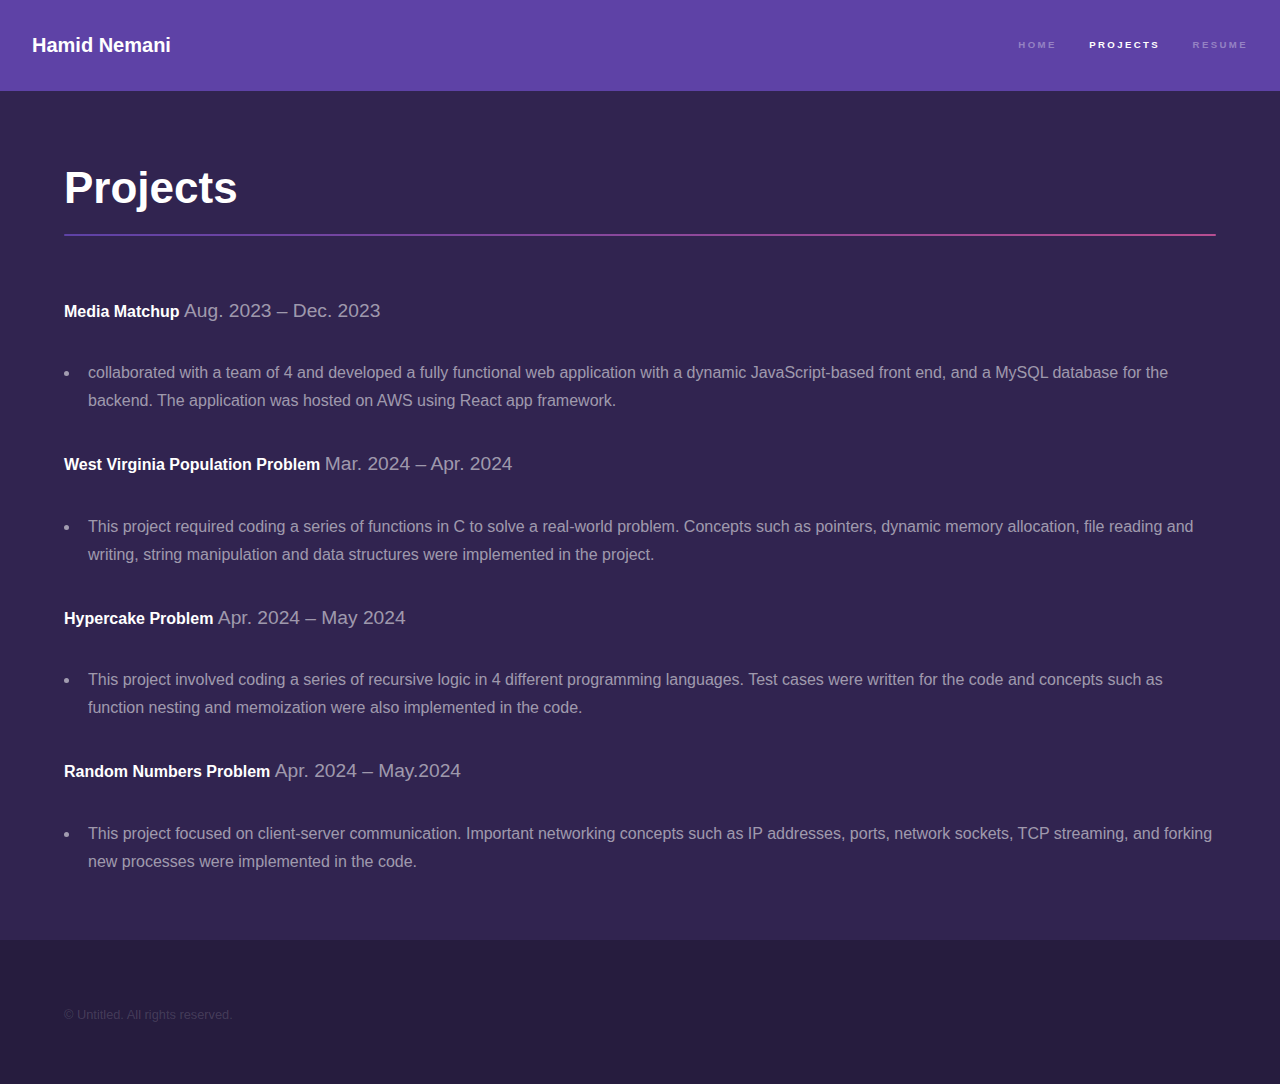
<file: projects.html>
<!DOCTYPE HTML>
<!--
	Hyperspace by HTML5 UP
	html5up.net | @ajlkn
	Free for personal and commercial use under the CCA 3.0 license (html5up.net/license)
-->
<html>
	<head>
		<title>Projects</title>
		<meta charset="utf-8" />
		<meta name="viewport" content="width=device-width, initial-scale=1, user-scalable=no" />
		<link rel="stylesheet" href="assets/css/main.css" />
		<noscript><link rel="stylesheet" href="assets/css/noscript.css" /></noscript>
		<style>
			span{
				text-align: right;
				font-size: larger;
			}
		</style>
	</head>
	<body class="is-preload">

		<!-- Header -->
			<header id="header">
				<a href="index.html" class="title">Hamid Nemani</a>
				<nav>
					<ul>
						<li><a href="index.html">Home</a></li>
						<li><a href="projects.html" class="active">Projects</a></li>
						<li><a href="resume.html">Resume</a></li>
					</ul>
				</nav>
			</header>

		<!-- Wrapper -->
			<div id="wrapper">

				<!-- Main -->
					<section id="main" class="wrapper">
						<div class="inner">
							<h1 class="major">Projects</h1>
							<p> <strong> Media Matchup </strong>  
								<span> Aug. 2023 – Dec. 2023</span>
								<ul>
									<li> collaborated with a team of 4 and developed a fully functional web application with a dynamic JavaScript-based front end, and a MySQL database for the backend. The application was hosted on AWS using React app framework.</li>
								</ul>
							</p>
							<p> <strong> West Virginia Population Problem </strong>  
								<span>Mar. 2024 – Apr. 2024</span>
								<ul>
									<li>This project required coding a series of functions in C to solve a real-world problem. Concepts such as pointers, dynamic memory allocation, file reading and writing, string manipulation and data structures were implemented in the project.</li>
								</ul>
							</p>
							<p> <strong> Hypercake Problem	</strong>  
								<span>Apr. 2024 – May 2024</span>
								<ul>
									<li>This project involved coding a series of recursive logic in 4 different programming languages. Test cases were written for the code and concepts such as function nesting and memoization were also implemented in the code.</li>
								</ul>
							</p>
							<p> <strong> Random Numbers Problem</strong>  
								<span>Apr. 2024 – May.2024</span>
								<ul>
									<li>This project focused on client-server communication. Important networking concepts such as IP addresses, ports, network sockets, TCP streaming, and forking new processes were implemented in the code. </li>
								</ul>
							</p>
						</div>
					</section>

			</div>

		<!-- Footer -->
			<footer id="footer" class="wrapper alt">
				<div class="inner">
					<ul class="menu">
						<li>&copy; Untitled. All rights reserved.</li><li></a></li>
					</ul>
				</div>
			</footer>


	</body>
</html>
</file>
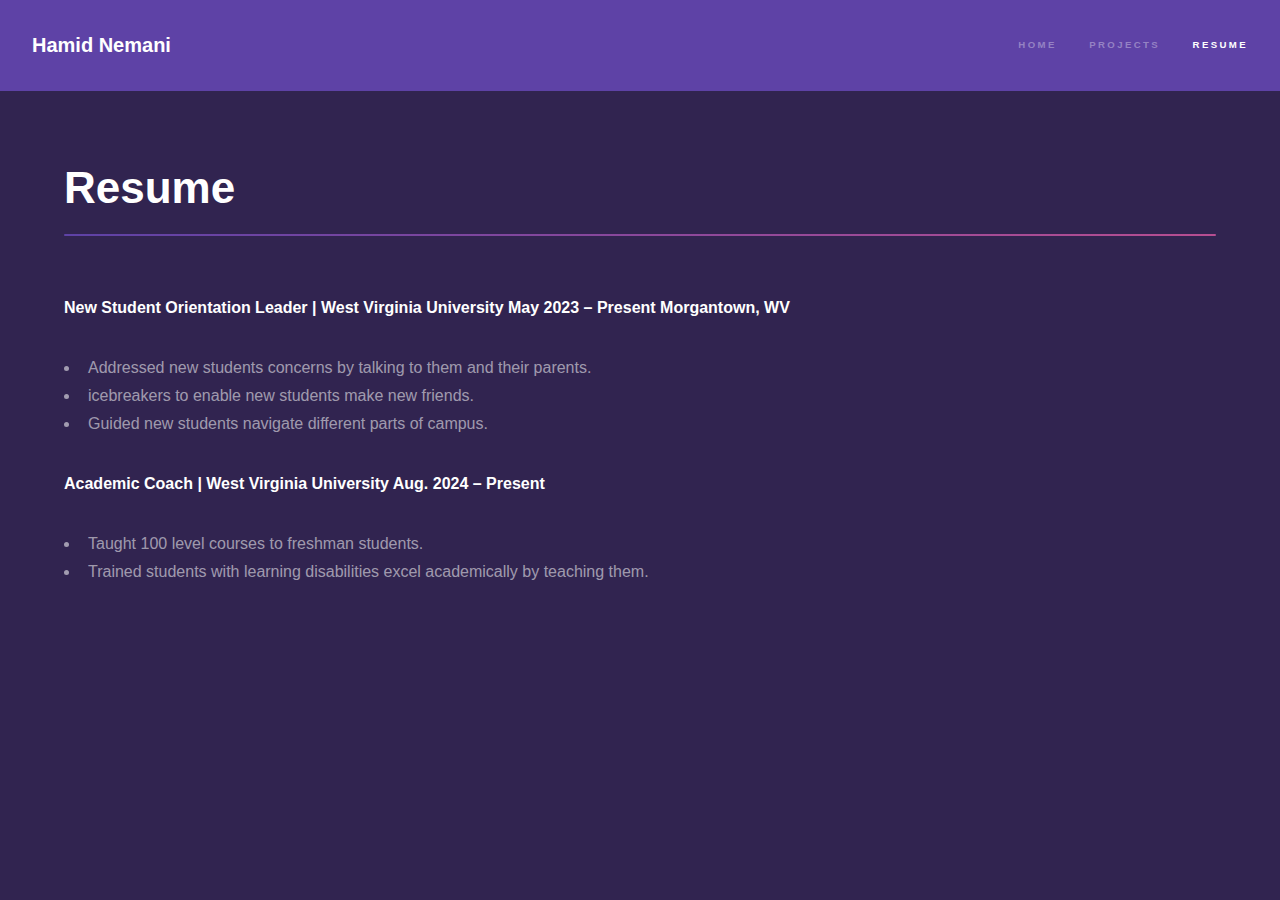
<file: resume.html>
<!DOCTYPE HTML>
<!--
	Hyperspace by HTML5 UP
	html5up.net | @ajlkn
	Free for personal and commercial use under the CCA 3.0 license (html5up.net/license)
-->
<html>
	<head>
		<title>Hamid</title>
		<meta charset="utf-8" />
		<meta name="viewport" content="width=device-width, initial-scale=1, user-scalable=no" />
		<link rel="stylesheet" href="assets/css/main.css" />
		<noscript><link rel="stylesheet" href="assets/css/noscript.css" /></noscript>
	</head>
	<body class="is-preload">

		<!-- Header -->
			<header id="header">
				<a href="index.html" class="title">Hamid Nemani</a>
				<nav>
					<ul>
						<li><a href="index.html">Home</a></li>
						<li><a href="projects.html">Projects</a></li>
						<li><a href="resume.html"  class="active">Resume</a></li>
					</ul>
				</nav>
			</header>

		<!-- Wrapper -->
			<div id="wrapper">

				<!-- Main -->
					<section id="main" class="wrapper">
						<div class="inner">
							<h1 class="major">Resume</h1>
							<p> <strong> New Student Orientation Leader | West Virginia University   	May 2023 – Present        Morgantown, WV</strong>  
								<ul>
									<li>Addressed new students concerns by talking to them and their parents.</li>
									<li>icebreakers to enable new students make new friends.</li>
									<li>Guided new students navigate different parts of campus.</li>	
								</ul>
							</p>
							<p> <strong>Academic Coach | West Virginia University	    Aug. 2024 – Present</strong>  
								<ul>
									<li>Taught 100 level courses to freshman students.</li>
									<li>Trained students with learning disabilities excel academically by teaching them.</li>	
							</p>
						</div>
					</section>

	</body>
</html>
</file>
<file: assets/css/noscript.css>
/*
	Hyperspace by HTML5 UP
	html5up.net | @ajlkn
	Free for personal and commercial use under the CCA 3.0 license (html5up.net/license)
*/

/* Spotlights */

	.spotlights > section > .image:before {
		opacity: 0 !important;
	}

	.spotlights > section > .content > .inner {
		-moz-transform: none !important;
		-webkit-transform: none !important;
		-ms-transform: none !important;
		transform: none !important;
		opacity: 1 !important;
	}

/* Wrapper */

	.wrapper > .inner {
		opacity: 1 !important;
		-moz-transform: none !important;
		-webkit-transform: none !important;
		-ms-transform: none !important;
		transform: none !important;
	}

/* Sidebar */

	#sidebar > .inner {
		opacity: 1 !important;
	}

	#sidebar nav > ul > li {
		-moz-transform: none !important;
		-webkit-transform: none !important;
		-ms-transform: none !important;
		transform: none !important;
		opacity: 1 !important;
	}
</file>
<file: assets/css/main.css>
@import url(fontawesome-all.min.css);

/*
	Hyperspace by HTML5 UP
	html5up.net | @ajlkn
	Free for personal and commercial use under the CCA 3.0 license (html5up.net/license)
*/

html, body, div, span, applet, object,
iframe, h1, h2, h3, h4, h5, h6, p, blockquote,
pre, a, abbr, acronym, address, big, cite,
code, del, dfn, em, img, ins, kbd, q, s, samp,
small, strike, strong, sub, sup, tt, var, b,
u, i, center, dl, dt, dd, ol, ul, li, fieldset,
form, label, legend, table, caption, tbody,
tfoot, thead, tr, th, td, article, aside,
canvas, details, embed, figure, figcaption,
footer, header, hgroup, menu, nav, output, ruby,
section, summary, time, mark, audio, video {
	margin: 0;
	padding: 0;
	border: 0;
	font-size: 100%;
	font: inherit;
	vertical-align: baseline;}


span{
	text-align: right;
}
article, aside, details, figcaption, figure,
footer, header, hgroup, menu, nav, section {
	display: block;}

body {
	line-height: 1;
}

ol, ul {
	list-style: none;
}

blockquote, q {
	quotes: none;
}

	blockquote:before, blockquote:after, q:before, q:after {
		content: '';
		content: none;
	}

table {
	border-collapse: collapse;
	border-spacing: 0;
}

body {
	-webkit-text-size-adjust: none;
}

mark {
	background-color: transparent;
	color: inherit;
}

input::-moz-focus-inner {
	border: 0;
	padding: 0;
}

input, select, textarea {
	-moz-appearance: none;
	-webkit-appearance: none;
	-ms-appearance: none;
	appearance: none;
}

/* Basic */

	@-ms-viewport {
		width: device-width;
	}

	body {
		-ms-overflow-style: scrollbar;
	}

	@media screen and (max-width: 480px) {

		html, body {
			min-width: 320px;
		}

	}

	html {
		box-sizing: border-box;
	}

	*, *:before, *:after {
		box-sizing: inherit;
	}

	body {
		background: #312450;
	}

		body.is-preload *, body.is-preload *:before, body.is-preload *:after {
			-moz-animation: none !important;
			-webkit-animation: none !important;
			-ms-animation: none !important;
			animation: none !important;
			-moz-transition: none !important;
			-webkit-transition: none !important;
			-ms-transition: none !important;
			transition: none !important;
		}

/* Type */

	body, input, select, textarea {
		color: rgba(255, 255, 255, 0.55);
		font-family: Arial, Helvetica, sans-serif;
		font-size: 16.5pt;
		font-weight: normal;
		line-height: 1.75;
	}

		@media screen and (max-width: 1680px) {

			body, input, select, textarea {
				font-size: 13pt;
			}

		}

		@media screen and (max-width: 1280px) {

			body, input, select, textarea {
				font-size: 12pt;
			}

		}

		@media screen and (max-width: 360px) {

			body, input, select, textarea {
				font-size: 11pt;
			}

		}

	a {
		-moz-transition: color 0.2s ease, border-bottom-color 0.2s ease;
		-webkit-transition: color 0.2s ease, border-bottom-color 0.2s ease;
		-ms-transition: color 0.2s ease, border-bottom-color 0.2s ease;
		transition: color 0.2s ease, border-bottom-color 0.2s ease;
		border-bottom: dotted 1px rgba(255, 255, 255, 0.35);
		color: inherit;
		text-decoration: none;
	}

		a:hover {
			border-bottom-color: transparent;
			color: #ffffff;
		}

	strong, b {
		color: #ffffff;
		font-weight: bold;
	}

	em, i {
		font-style: italic;
	}

	p {
		margin: 0 0 2em 0;
	}

	h1, h2, h3, h4, h5, h6 {
		color: #ffffff;
		font-weight: bold;
		line-height: 1.5;
		margin: 0 0 0.5em 0;
	}

		h1 a, h2 a, h3 a, h4 a, h5 a, h6 a {
			color: inherit;
			text-decoration: none;
		}

	h1 {
		font-size: 2.75em;
	}

		h1.major {
			margin: 0 0 1.3em 0;
			position: relative;
			padding-bottom: 0.35em;
		}

			h1.major:after {
				background-image: -moz-linear-gradient(to right, #5e42a6, #b74e91);
				background-image: -webkit-linear-gradient(to right, #5e42a6, #b74e91);
				background-image: -ms-linear-gradient(to right, #5e42a6, #b74e91);
				background-image: linear-gradient(to right, #5e42a6, #b74e91);
				-moz-transition: max-width 0.2s ease;
				-webkit-transition: max-width 0.2s ease;
				-ms-transition: max-width 0.2s ease;
				transition: max-width 0.2s ease;
				border-radius: 0.2em;
				bottom: 0;
				content: '';
				height: 0.05em;
				position: absolute;
				right: 0;
				width: 100%;
			}

	h2 {
		font-size: 1.75em;
	}

	h3 {
		font-size: 1.1em;
	}

	h4 {
		font-size: 1em;
	}

	h5 {
		font-size: 0.8em;
	}

	h6 {
		font-size: 0.6em;
	}

	@media screen and (max-width: 736px) {

		h1 {
			font-size: 2em;
		}

		h2 {
			font-size: 1.25em;
		}

		h3 {
			font-size: 1em;
		}

		h4 {
			font-size: 0.8em;
		}

		h5 {
			font-size: 0.6em;
		}

		h6 {
			font-size: 0.6em;
		}

	}

	sub {
		font-size: 0.8em;
		position: relative;
		top: 0.5em;
	}

	sup {
		font-size: 0.8em;
		position: relative;
		top: -0.5em;
	}

	blockquote {
		border-left: solid 4px rgba(255, 255, 255, 0.15);
		font-style: italic;
		margin: 0 0 2em 0;
		padding: 0.5em 0 0.5em 2em;
	}

	code {
		background: rgba(255, 255, 255, 0.05);
		border-radius: 0.25em;
		border: solid 1px rgba(255, 255, 255, 0.15);
		font-family: "Courier New", monospace;
		font-size: 0.9em;
		margin: 0 0.25em;
		padding: 0.25em 0.65em;
	}

	pre {
		-webkit-overflow-scrolling: touch;
		font-family: "Courier New", monospace;
		font-size: 0.9em;
		margin: 0 0 2em 0;
	}

		pre code {
			display: block;
			line-height: 1.75em;
			padding: 1em 1.5em;
			overflow-x: auto;
		}

	hr {
		border: 0;
		border-bottom: solid 1px rgba(255, 255, 255, 0.15);
		margin: 2em 0;
	}

		hr.major {
			margin: 3em 0;
		}

	.align-left {
		text-align: left;
	}

	.align-center {
		text-align: center;
	}

	.align-right {
		text-align: right;
	}

/* Row */

	.row {
		display: flex;
		flex-wrap: wrap;
		box-sizing: border-box;
		align-items: stretch;
	}

		.row > * {
			box-sizing: border-box;
		}

		.row.gtr-uniform > * > :last-child {
			margin-bottom: 0;
		}

		.row.aln-left {
			justify-content: flex-start;
		}

		.row.aln-center {
			justify-content: center;
		}

		.row.aln-right {
			justify-content: flex-end;
		}

		.row.aln-top {
			align-items: flex-start;
		}

		.row.aln-middle {
			align-items: center;
		}

		.row.aln-bottom {
			align-items: flex-end;
		}

		.row > .imp {
			order: -1;
		}

		.row > .col-1 {
			width: 8.33333%;
		}

		.row > .off-1 {
			margin-left: 8.33333%;
		}

		.row > .col-2 {
			width: 16.66667%;
		}

		.row > .off-2 {
			margin-left: 16.66667%;
		}

		.row > .col-3 {
			width: 25%;
		}

		.row > .off-3 {
			margin-left: 25%;
		}

		.row > .col-4 {
			width: 33.33333%;
		}

		.row > .off-4 {
			margin-left: 33.33333%;
		}

		.row > .col-5 {
			width: 41.66667%;
		}

		.row > .off-5 {
			margin-left: 41.66667%;
		}

		.row > .col-6 {
			width: 50%;
		}

		.row > .off-6 {
			margin-left: 50%;
		}

		.row > .col-7 {
			width: 58.33333%;
		}

		.row > .off-7 {
			margin-left: 58.33333%;
		}

		.row > .col-8 {
			width: 66.66667%;
		}

		.row > .off-8 {
			margin-left: 66.66667%;
		}

		.row > .col-9 {
			width: 75%;
		}

		.row > .off-9 {
			margin-left: 75%;
		}

		.row > .col-10 {
			width: 83.33333%;
		}

		.row > .off-10 {
			margin-left: 83.33333%;
		}

		.row > .col-11 {
			width: 91.66667%;
		}

		.row > .off-11 {
			margin-left: 91.66667%;
		}

		.row > .col-12 {
			width: 100%;
		}

		.row > .off-12 {
			margin-left: 100%;
		}

		.row.gtr-0 {
			margin-top: 0;
			margin-left: 0em;
		}

			.row.gtr-0 > * {
				padding: 0 0 0 0em;
			}

			.row.gtr-0.gtr-uniform {
				margin-top: 0em;
			}

				.row.gtr-0.gtr-uniform > * {
					padding-top: 0em;
				}

		.row.gtr-25 {
			margin-top: 0;
			margin-left: -0.375em;
		}

			.row.gtr-25 > * {
				padding: 0 0 0 0.375em;
			}

			.row.gtr-25.gtr-uniform {
				margin-top: -0.375em;
			}

				.row.gtr-25.gtr-uniform > * {
					padding-top: 0.375em;
				}

		.row.gtr-50 {
			margin-top: 0;
			margin-left: -0.75em;
		}

			.row.gtr-50 > * {
				padding: 0 0 0 0.75em;
			}

			.row.gtr-50.gtr-uniform {
				margin-top: -0.75em;
			}

				.row.gtr-50.gtr-uniform > * {
					padding-top: 0.75em;
				}

		.row {
			margin-top: 0;
			margin-left: -1.5em;
		}

			.row > * {
				padding: 0 0 0 1.5em;
			}

			.row.gtr-uniform {
				margin-top: -1.5em;
			}

				.row.gtr-uniform > * {
					padding-top: 1.5em;
				}

		.row.gtr-150 {
			margin-top: 0;
			margin-left: -2.25em;
		}

			.row.gtr-150 > * {
				padding: 0 0 0 2.25em;
			}

			.row.gtr-150.gtr-uniform {
				margin-top: -2.25em;
			}

				.row.gtr-150.gtr-uniform > * {
					padding-top: 2.25em;
				}

		.row.gtr-200 {
			margin-top: 0;
			margin-left: -3em;
		}

			.row.gtr-200 > * {
				padding: 0 0 0 3em;
			}

			.row.gtr-200.gtr-uniform {
				margin-top: -3em;
			}

				.row.gtr-200.gtr-uniform > * {
					padding-top: 3em;
				}

		@media screen and (max-width: 1680px) {

			.row {
				display: flex;
				flex-wrap: wrap;
				box-sizing: border-box;
				align-items: stretch;
			}

				.row > * {
					box-sizing: border-box;
				}

				.row.gtr-uniform > * > :last-child {
					margin-bottom: 0;
				}

				.row.aln-left {
					justify-content: flex-start;
				}

				.row.aln-center {
					justify-content: center;
				}

				.row.aln-right {
					justify-content: flex-end;
				}

				.row.aln-top {
					align-items: flex-start;
				}

				.row.aln-middle {
					align-items: center;
				}

				.row.aln-bottom {
					align-items: flex-end;
				}

				.row > .imp-xlarge {
					order: -1;
				}

				.row > .col-1-xlarge {
					width: 8.33333%;
				}

				.row > .off-1-xlarge {
					margin-left: 8.33333%;
				}

				.row > .col-2-xlarge {
					width: 16.66667%;
				}

				.row > .off-2-xlarge {
					margin-left: 16.66667%;
				}

				.row > .col-3-xlarge {
					width: 25%;
				}

				.row > .off-3-xlarge {
					margin-left: 25%;
				}

				.row > .col-4-xlarge {
					width: 33.33333%;
				}

				.row > .off-4-xlarge {
					margin-left: 33.33333%;
				}

				.row > .col-5-xlarge {
					width: 41.66667%;
				}

				.row > .off-5-xlarge {
					margin-left: 41.66667%;
				}

				.row > .col-6-xlarge {
					width: 50%;
				}

				.row > .off-6-xlarge {
					margin-left: 50%;
				}

				.row > .col-7-xlarge {
					width: 58.33333%;
				}

				.row > .off-7-xlarge {
					margin-left: 58.33333%;
				}

				.row > .col-8-xlarge {
					width: 66.66667%;
				}

				.row > .off-8-xlarge {
					margin-left: 66.66667%;
				}

				.row > .col-9-xlarge {
					width: 75%;
				}

				.row > .off-9-xlarge {
					margin-left: 75%;
				}

				.row > .col-10-xlarge {
					width: 83.33333%;
				}

				.row > .off-10-xlarge {
					margin-left: 83.33333%;
				}

				.row > .col-11-xlarge {
					width: 91.66667%;
				}

				.row > .off-11-xlarge {
					margin-left: 91.66667%;
				}

				.row > .col-12-xlarge {
					width: 100%;
				}

				.row > .off-12-xlarge {
					margin-left: 100%;
				}

				.row.gtr-0 {
					margin-top: 0;
					margin-left: 0em;
				}

					.row.gtr-0 > * {
						padding: 0 0 0 0em;
					}

					.row.gtr-0.gtr-uniform {
						margin-top: 0em;
					}

						.row.gtr-0.gtr-uniform > * {
							padding-top: 0em;
						}

				.row.gtr-25 {
					margin-top: 0;
					margin-left: -0.375em;
				}

					.row.gtr-25 > * {
						padding: 0 0 0 0.375em;
					}

					.row.gtr-25.gtr-uniform {
						margin-top: -0.375em;
					}

						.row.gtr-25.gtr-uniform > * {
							padding-top: 0.375em;
						}

				.row.gtr-50 {
					margin-top: 0;
					margin-left: -0.75em;
				}

					.row.gtr-50 > * {
						padding: 0 0 0 0.75em;
					}

					.row.gtr-50.gtr-uniform {
						margin-top: -0.75em;
					}

						.row.gtr-50.gtr-uniform > * {
							padding-top: 0.75em;
						}

				.row {
					margin-top: 0;
					margin-left: -1.5em;
				}

					.row > * {
						padding: 0 0 0 1.5em;
					}

					.row.gtr-uniform {
						margin-top: -1.5em;
					}

						.row.gtr-uniform > * {
							padding-top: 1.5em;
						}

				.row.gtr-150 {
					margin-top: 0;
					margin-left: -2.25em;
				}

					.row.gtr-150 > * {
						padding: 0 0 0 2.25em;
					}

					.row.gtr-150.gtr-uniform {
						margin-top: -2.25em;
					}

						.row.gtr-150.gtr-uniform > * {
							padding-top: 2.25em;
						}

				.row.gtr-200 {
					margin-top: 0;
					margin-left: -3em;
				}

					.row.gtr-200 > * {
						padding: 0 0 0 3em;
					}

					.row.gtr-200.gtr-uniform {
						margin-top: -3em;
					}

						.row.gtr-200.gtr-uniform > * {
							padding-top: 3em;
						}

		}

		@media screen and (max-width: 1280px) {

			.row {
				display: flex;
				flex-wrap: wrap;
				box-sizing: border-box;
				align-items: stretch;
			}

				.row > * {
					box-sizing: border-box;
				}

				.row.gtr-uniform > * > :last-child {
					margin-bottom: 0;
				}

				.row.aln-left {
					justify-content: flex-start;
				}

				.row.aln-center {
					justify-content: center;
				}

				.row.aln-right {
					justify-content: flex-end;
				}

				.row.aln-top {
					align-items: flex-start;
				}

				.row.aln-middle {
					align-items: center;
				}

				.row.aln-bottom {
					align-items: flex-end;
				}

				.row > .imp-large {
					order: -1;
				}

				.row > .col-1-large {
					width: 8.33333%;
				}

				.row > .off-1-large {
					margin-left: 8.33333%;
				}

				.row > .col-2-large {
					width: 16.66667%;
				}

				.row > .off-2-large {
					margin-left: 16.66667%;
				}

				.row > .col-3-large {
					width: 25%;
				}

				.row > .off-3-large {
					margin-left: 25%;
				}

				.row > .col-4-large {
					width: 33.33333%;
				}

				.row > .off-4-large {
					margin-left: 33.33333%;
				}

				.row > .col-5-large {
					width: 41.66667%;
				}

				.row > .off-5-large {
					margin-left: 41.66667%;
				}

				.row > .col-6-large {
					width: 50%;
				}

				.row > .off-6-large {
					margin-left: 50%;
				}

				.row > .col-7-large {
					width: 58.33333%;
				}

				.row > .off-7-large {
					margin-left: 58.33333%;
				}

				.row > .col-8-large {
					width: 66.66667%;
				}

				.row > .off-8-large {
					margin-left: 66.66667%;
				}

				.row > .col-9-large {
					width: 75%;
				}

				.row > .off-9-large {
					margin-left: 75%;
				}

				.row > .col-10-large {
					width: 83.33333%;
				}

				.row > .off-10-large {
					margin-left: 83.33333%;
				}

				.row > .col-11-large {
					width: 91.66667%;
				}

				.row > .off-11-large {
					margin-left: 91.66667%;
				}

				.row > .col-12-large {
					width: 100%;
				}

				.row > .off-12-large {
					margin-left: 100%;
				}

				.row.gtr-0 {
					margin-top: 0;
					margin-left: 0em;
				}

					.row.gtr-0 > * {
						padding: 0 0 0 0em;
					}

					.row.gtr-0.gtr-uniform {
						margin-top: 0em;
					}

						.row.gtr-0.gtr-uniform > * {
							padding-top: 0em;
						}

				.row.gtr-25 {
					margin-top: 0;
					margin-left: -0.375em;
				}

					.row.gtr-25 > * {
						padding: 0 0 0 0.375em;
					}

					.row.gtr-25.gtr-uniform {
						margin-top: -0.375em;
					}

						.row.gtr-25.gtr-uniform > * {
							padding-top: 0.375em;
						}

				.row.gtr-50 {
					margin-top: 0;
					margin-left: -0.75em;
				}

					.row.gtr-50 > * {
						padding: 0 0 0 0.75em;
					}

					.row.gtr-50.gtr-uniform {
						margin-top: -0.75em;
					}

						.row.gtr-50.gtr-uniform > * {
							padding-top: 0.75em;
						}

				.row {
					margin-top: 0;
					margin-left: -1.5em;
				}

					.row > * {
						padding: 0 0 0 1.5em;
					}

					.row.gtr-uniform {
						margin-top: -1.5em;
					}

						.row.gtr-uniform > * {
							padding-top: 1.5em;
						}

				.row.gtr-150 {
					margin-top: 0;
					margin-left: -2.25em;
				}

					.row.gtr-150 > * {
						padding: 0 0 0 2.25em;
					}

					.row.gtr-150.gtr-uniform {
						margin-top: -2.25em;
					}

						.row.gtr-150.gtr-uniform > * {
							padding-top: 2.25em;
						}

				.row.gtr-200 {
					margin-top: 0;
					margin-left: -3em;
				}

					.row.gtr-200 > * {
						padding: 0 0 0 3em;
					}

					.row.gtr-200.gtr-uniform {
						margin-top: -3em;
					}

						.row.gtr-200.gtr-uniform > * {
							padding-top: 3em;
						}

		}

		@media screen and (max-width: 980px) {

			.row {
				display: flex;
				flex-wrap: wrap;
				box-sizing: border-box;
				align-items: stretch;
			}

				.row > * {
					box-sizing: border-box;
				}

				.row.gtr-uniform > * > :last-child {
					margin-bottom: 0;
				}

				.row.aln-left {
					justify-content: flex-start;
				}

				.row.aln-center {
					justify-content: center;
				}

				.row.aln-right {
					justify-content: flex-end;
				}

				.row.aln-top {
					align-items: flex-start;
				}

				.row.aln-middle {
					align-items: center;
				}

				.row.aln-bottom {
					align-items: flex-end;
				}

				.row > .imp-medium {
					order: -1;
				}

				.row > .col-1-medium {
					width: 8.33333%;
				}

				.row > .off-1-medium {
					margin-left: 8.33333%;
				}

				.row > .col-2-medium {
					width: 16.66667%;
				}

				.row > .off-2-medium {
					margin-left: 16.66667%;
				}

				.row > .col-3-medium {
					width: 25%;
				}

				.row > .off-3-medium {
					margin-left: 25%;
				}

				.row > .col-4-medium {
					width: 33.33333%;
				}

				.row > .off-4-medium {
					margin-left: 33.33333%;
				}

				.row > .col-5-medium {
					width: 41.66667%;
				}

				.row > .off-5-medium {
					margin-left: 41.66667%;
				}

				.row > .col-6-medium {
					width: 50%;
				}

				.row > .off-6-medium {
					margin-left: 50%;
				}

				.row > .col-7-medium {
					width: 58.33333%;
				}

				.row > .off-7-medium {
					margin-left: 58.33333%;
				}

				.row > .col-8-medium {
					width: 66.66667%;
				}

				.row > .off-8-medium {
					margin-left: 66.66667%;
				}

				.row > .col-9-medium {
					width: 75%;
				}

				.row > .off-9-medium {
					margin-left: 75%;
				}

				.row > .col-10-medium {
					width: 83.33333%;
				}

				.row > .off-10-medium {
					margin-left: 83.33333%;
				}

				.row > .col-11-medium {
					width: 91.66667%;
				}

				.row > .off-11-medium {
					margin-left: 91.66667%;
				}

				.row > .col-12-medium {
					width: 100%;
				}

				.row > .off-12-medium {
					margin-left: 100%;
				}

				.row.gtr-0 {
					margin-top: 0;
					margin-left: 0em;
				}

					.row.gtr-0 > * {
						padding: 0 0 0 0em;
					}

					.row.gtr-0.gtr-uniform {
						margin-top: 0em;
					}

						.row.gtr-0.gtr-uniform > * {
							padding-top: 0em;
						}

				.row.gtr-25 {
					margin-top: 0;
					margin-left: -0.375em;
				}

					.row.gtr-25 > * {
						padding: 0 0 0 0.375em;
					}

					.row.gtr-25.gtr-uniform {
						margin-top: -0.375em;
					}

						.row.gtr-25.gtr-uniform > * {
							padding-top: 0.375em;
						}

				.row.gtr-50 {
					margin-top: 0;
					margin-left: -0.75em;
				}

					.row.gtr-50 > * {
						padding: 0 0 0 0.75em;
					}

					.row.gtr-50.gtr-uniform {
						margin-top: -0.75em;
					}

						.row.gtr-50.gtr-uniform > * {
							padding-top: 0.75em;
						}

				.row {
					margin-top: 0;
					margin-left: -1.5em;
				}

					.row > * {
						padding: 0 0 0 1.5em;
					}

					.row.gtr-uniform {
						margin-top: -1.5em;
					}

						.row.gtr-uniform > * {
							padding-top: 1.5em;
						}

				.row.gtr-150 {
					margin-top: 0;
					margin-left: -2.25em;
				}

					.row.gtr-150 > * {
						padding: 0 0 0 2.25em;
					}

					.row.gtr-150.gtr-uniform {
						margin-top: -2.25em;
					}

						.row.gtr-150.gtr-uniform > * {
							padding-top: 2.25em;
						}

				.row.gtr-200 {
					margin-top: 0;
					margin-left: -3em;
				}

					.row.gtr-200 > * {
						padding: 0 0 0 3em;
					}

					.row.gtr-200.gtr-uniform {
						margin-top: -3em;
					}

						.row.gtr-200.gtr-uniform > * {
							padding-top: 3em;
						}

		}

		@media screen and (max-width: 736px) {

			.row {
				display: flex;
				flex-wrap: wrap;
				box-sizing: border-box;
				align-items: stretch;
			}

				.row > * {
					box-sizing: border-box;
				}

				.row.gtr-uniform > * > :last-child {
					margin-bottom: 0;
				}

				.row.aln-left {
					justify-content: flex-start;
				}

				.row.aln-center {
					justify-content: center;
				}

				.row.aln-right {
					justify-content: flex-end;
				}

				.row.aln-top {
					align-items: flex-start;
				}

				.row.aln-middle {
					align-items: center;
				}

				.row.aln-bottom {
					align-items: flex-end;
				}

				.row > .imp-small {
					order: -1;
				}

				.row > .col-1-small {
					width: 8.33333%;
				}

				.row > .off-1-small {
					margin-left: 8.33333%;
				}

				.row > .col-2-small {
					width: 16.66667%;
				}

				.row > .off-2-small {
					margin-left: 16.66667%;
				}

				.row > .col-3-small {
					width: 25%;
				}

				.row > .off-3-small {
					margin-left: 25%;
				}

				.row > .col-4-small {
					width: 33.33333%;
				}

				.row > .off-4-small {
					margin-left: 33.33333%;
				}

				.row > .col-5-small {
					width: 41.66667%;
				}

				.row > .off-5-small {
					margin-left: 41.66667%;
				}

				.row > .col-6-small {
					width: 50%;
				}

				.row > .off-6-small {
					margin-left: 50%;
				}

				.row > .col-7-small {
					width: 58.33333%;
				}

				.row > .off-7-small {
					margin-left: 58.33333%;
				}

				.row > .col-8-small {
					width: 66.66667%;
				}

				.row > .off-8-small {
					margin-left: 66.66667%;
				}

				.row > .col-9-small {
					width: 75%;
				}

				.row > .off-9-small {
					margin-left: 75%;
				}

				.row > .col-10-small {
					width: 83.33333%;
				}

				.row > .off-10-small {
					margin-left: 83.33333%;
				}

				.row > .col-11-small {
					width: 91.66667%;
				}

				.row > .off-11-small {
					margin-left: 91.66667%;
				}

				.row > .col-12-small {
					width: 100%;
				}

				.row > .off-12-small {
					margin-left: 100%;
				}

				.row.gtr-0 {
					margin-top: 0;
					margin-left: 0em;
				}

					.row.gtr-0 > * {
						padding: 0 0 0 0em;
					}

					.row.gtr-0.gtr-uniform {
						margin-top: 0em;
					}

						.row.gtr-0.gtr-uniform > * {
							padding-top: 0em;
						}

				.row.gtr-25 {
					margin-top: 0;
					margin-left: -0.375em;
				}

					.row.gtr-25 > * {
						padding: 0 0 0 0.375em;
					}

					.row.gtr-25.gtr-uniform {
						margin-top: -0.375em;
					}

						.row.gtr-25.gtr-uniform > * {
							padding-top: 0.375em;
						}

				.row.gtr-50 {
					margin-top: 0;
					margin-left: -0.75em;
				}

					.row.gtr-50 > * {
						padding: 0 0 0 0.75em;
					}

					.row.gtr-50.gtr-uniform {
						margin-top: -0.75em;
					}

						.row.gtr-50.gtr-uniform > * {
							padding-top: 0.75em;
						}

				.row {
					margin-top: 0;
					margin-left: -1.5em;
				}

					.row > * {
						padding: 0 0 0 1.5em;
					}

					.row.gtr-uniform {
						margin-top: -1.5em;
					}

						.row.gtr-uniform > * {
							padding-top: 1.5em;
						}

				.row.gtr-150 {
					margin-top: 0;
					margin-left: -2.25em;
				}

					.row.gtr-150 > * {
						padding: 0 0 0 2.25em;
					}

					.row.gtr-150.gtr-uniform {
						margin-top: -2.25em;
					}

						.row.gtr-150.gtr-uniform > * {
							padding-top: 2.25em;
						}

				.row.gtr-200 {
					margin-top: 0;
					margin-left: -3em;
				}

					.row.gtr-200 > * {
						padding: 0 0 0 3em;
					}

					.row.gtr-200.gtr-uniform {
						margin-top: -3em;
					}

						.row.gtr-200.gtr-uniform > * {
							padding-top: 3em;
						}

		}

		@media screen and (max-width: 480px) {

			.row {
				display: flex;
				flex-wrap: wrap;
				box-sizing: border-box;
				align-items: stretch;
			}

				.row > * {
					box-sizing: border-box;
				}

				.row.gtr-uniform > * > :last-child {
					margin-bottom: 0;
				}

				.row.aln-left {
					justify-content: flex-start;
				}

				.row.aln-center {
					justify-content: center;
				}

				.row.aln-right {
					justify-content: flex-end;
				}

				.row.aln-top {
					align-items: flex-start;
				}

				.row.aln-middle {
					align-items: center;
				}

				.row.aln-bottom {
					align-items: flex-end;
				}

				.row > .imp-xsmall {
					order: -1;
				}

				.row > .col-1-xsmall {
					width: 8.33333%;
				}

				.row > .off-1-xsmall {
					margin-left: 8.33333%;
				}

				.row > .col-2-xsmall {
					width: 16.66667%;
				}

				.row > .off-2-xsmall {
					margin-left: 16.66667%;
				}

				.row > .col-3-xsmall {
					width: 25%;
				}

				.row > .off-3-xsmall {
					margin-left: 25%;
				}

				.row > .col-4-xsmall {
					width: 33.33333%;
				}

				.row > .off-4-xsmall {
					margin-left: 33.33333%;
				}

				.row > .col-5-xsmall {
					width: 41.66667%;
				}

				.row > .off-5-xsmall {
					margin-left: 41.66667%;
				}

				.row > .col-6-xsmall {
					width: 50%;
				}

				.row > .off-6-xsmall {
					margin-left: 50%;
				}

				.row > .col-7-xsmall {
					width: 58.33333%;
				}

				.row > .off-7-xsmall {
					margin-left: 58.33333%;
				}

				.row > .col-8-xsmall {
					width: 66.66667%;
				}

				.row > .off-8-xsmall {
					margin-left: 66.66667%;
				}

				.row > .col-9-xsmall {
					width: 75%;
				}

				.row > .off-9-xsmall {
					margin-left: 75%;
				}

				.row > .col-10-xsmall {
					width: 83.33333%;
				}

				.row > .off-10-xsmall {
					margin-left: 83.33333%;
				}

				.row > .col-11-xsmall {
					width: 91.66667%;
				}

				.row > .off-11-xsmall {
					margin-left: 91.66667%;
				}

				.row > .col-12-xsmall {
					width: 100%;
				}

				.row > .off-12-xsmall {
					margin-left: 100%;
				}

				.row.gtr-0 {
					margin-top: 0;
					margin-left: 0em;
				}

					.row.gtr-0 > * {
						padding: 0 0 0 0em;
					}

					.row.gtr-0.gtr-uniform {
						margin-top: 0em;
					}

						.row.gtr-0.gtr-uniform > * {
							padding-top: 0em;
						}

				.row.gtr-25 {
					margin-top: 0;
					margin-left: -0.375em;
				}

					.row.gtr-25 > * {
						padding: 0 0 0 0.375em;
					}

					.row.gtr-25.gtr-uniform {
						margin-top: -0.375em;
					}

						.row.gtr-25.gtr-uniform > * {
							padding-top: 0.375em;
						}

				.row.gtr-50 {
					margin-top: 0;
					margin-left: -0.75em;
				}

					.row.gtr-50 > * {
						padding: 0 0 0 0.75em;
					}

					.row.gtr-50.gtr-uniform {
						margin-top: -0.75em;
					}

						.row.gtr-50.gtr-uniform > * {
							padding-top: 0.75em;
						}

				.row {
					margin-top: 0;
					margin-left: -1.5em;
				}

					.row > * {
						padding: 0 0 0 1.5em;
					}

					.row.gtr-uniform {
						margin-top: -1.5em;
					}

						.row.gtr-uniform > * {
							padding-top: 1.5em;
						}

				.row.gtr-150 {
					margin-top: 0;
					margin-left: -2.25em;
				}

					.row.gtr-150 > * {
						padding: 0 0 0 2.25em;
					}

					.row.gtr-150.gtr-uniform {
						margin-top: -2.25em;
					}

						.row.gtr-150.gtr-uniform > * {
							padding-top: 2.25em;
						}

				.row.gtr-200 {
					margin-top: 0;
					margin-left: -3em;
				}

					.row.gtr-200 > * {
						padding: 0 0 0 3em;
					}

					.row.gtr-200.gtr-uniform {
						margin-top: -3em;
					}

						.row.gtr-200.gtr-uniform > * {
							padding-top: 3em;
						}

		}

/* Box */

	.box {
		border-radius: 0.25em;
		border: solid 1px rgba(255, 255, 255, 0.15);
		margin-bottom: 2em;
		padding: 1.5em;
	}

		.box > :last-child,
		.box > :last-child > :last-child,
		.box > :last-child > :last-child > :last-child {
			margin-bottom: 0;
		}

		.box.alt {
			border: 0;
			border-radius: 0;
			padding: 0;
		}

/* Button */

	input[type="submit"],
	input[type="reset"],
	input[type="button"],
	button,
	.button {
		-moz-appearance: none;
		-webkit-appearance: none;
		-ms-appearance: none;
		appearance: none;
		-moz-transition: border-color 0.2s ease;
		-webkit-transition: border-color 0.2s ease;
		-ms-transition: border-color 0.2s ease;
		transition: border-color 0.2s ease;
		background-color: transparent;
		border: solid 1px !important;
		border-color: rgba(255, 255, 255, 0.15) !important;
		border-radius: 3em;
		color: #ffffff !important;
		cursor: pointer;
		display: inline-block;
		font-size: 0.6em;
		font-weight: bold;
		height: calc(4.75em + 2px);
		letter-spacing: 0.25em;
		line-height: 4.75em;
		outline: 0;
		padding: 0 3.75em;
		position: relative;
		text-align: center;
		text-decoration: none;
		text-transform: uppercase;
		white-space: nowrap;
	}

		input[type="submit"]:after,
		input[type="reset"]:after,
		input[type="button"]:after,
		button:after,
		.button:after {
			-moz-transform: scale(0.25);
			-webkit-transform: scale(0.25);
			-ms-transform: scale(0.25);
			transform: scale(0.25);
			pointer-events: none;
			-moz-transition: opacity 0.2s ease, -moz-transform 0.2s ease;
			-webkit-transition: opacity 0.2s ease, -webkit-transform 0.2s ease;
			-ms-transition: opacity 0.2s ease, -ms-transform 0.2s ease;
			transition: opacity 0.2s ease, transform 0.2s ease;
			background: #ffffff;
			border-radius: 3em;
			content: '';
			height: 100%;
			left: 0;
			opacity: 0;
			position: absolute;
			top: 0;
			width: 100%;
		}

		input[type="submit"].icon:before,
		input[type="reset"].icon:before,
		input[type="button"].icon:before,
		button.icon:before,
		.button.icon:before {
			margin-right: 0.75em;
		}

		input[type="submit"].fit,
		input[type="reset"].fit,
		input[type="button"].fit,
		button.fit,
		.button.fit {
			width: 100%;
		}

		input[type="submit"].small,
		input[type="reset"].small,
		input[type="button"].small,
		button.small,
		.button.small {
			font-size: 0.4em;
		}

		input[type="submit"].large,
		input[type="reset"].large,
		input[type="button"].large,
		button.large,
		.button.large {
			font-size: 0.8em;
		}

		input[type="submit"].primary,
		input[type="reset"].primary,
		input[type="button"].primary,
		button.primary,
		.button.primary {
			background-color: #ffffff;
			color: #312450 !important;
		}

			input[type="submit"].primary:after,
			input[type="reset"].primary:after,
			input[type="button"].primary:after,
			button.primary:after,
			.button.primary:after {
				display: none;
			}

		input[type="submit"].disabled, input[type="submit"]:disabled,
		input[type="reset"].disabled,
		input[type="reset"]:disabled,
		input[type="button"].disabled,
		input[type="button"]:disabled,
		button.disabled,
		button:disabled,
		.button.disabled,
		.button:disabled {
			cursor: default;
			opacity: 0.5;
			pointer-events: none;
		}

		input[type="submit"]:hover,
		input[type="reset"]:hover,
		input[type="button"]:hover,
		button:hover,
		.button:hover {
			border-color: rgba(255, 255, 255, 0.55) !important;
		}

			input[type="submit"]:hover:after,
			input[type="reset"]:hover:after,
			input[type="button"]:hover:after,
			button:hover:after,
			.button:hover:after {
				opacity: 0.05;
				-moz-transform: scale(1);
				-webkit-transform: scale(1);
				-ms-transform: scale(1);
				transform: scale(1);
			}

			input[type="submit"]:hover:active,
			input[type="reset"]:hover:active,
			input[type="button"]:hover:active,
			button:hover:active,
			.button:hover:active {
				border-color: #ffffff !important;
			}

				input[type="submit"]:hover:active:after,
				input[type="reset"]:hover:active:after,
				input[type="button"]:hover:active:after,
				button:hover:active:after,
				.button:hover:active:after {
					opacity: 0.1;
				}

/* Features */

	.features {
		display: -moz-flex;
		display: -webkit-flex;
		display: -ms-flex;
		display: flex;
		-moz-flex-wrap: wrap;
		-webkit-flex-wrap: wrap;
		-ms-flex-wrap: wrap;
		flex-wrap: wrap;
		border-radius: 0.25em;
		border: solid 1px rgba(255, 255, 255, 0.15);
		background: rgba(255, 255, 255, 0.05);
		margin: 0 0 2em 0;
	}

		.features section {
			padding: 3.5em 3em 1em 7em ;
			width: 50%;
			border-top: solid 1px rgba(255, 255, 255, 0.15);
			position: relative;
		}

			.features section:nth-child(-n + 2) {
				border-top-width: 0;
			}

			.features section:nth-child(2n) {
				border-left: solid 1px rgba(255, 255, 255, 0.15);
			}

			.features section .icon {
				-moz-transition: opacity 0.5s ease, -moz-transform 0.5s ease;
				-webkit-transition: opacity 0.5s ease, -webkit-transform 0.5s ease;
				-ms-transition: opacity 0.5s ease, -ms-transform 0.5s ease;
				transition: opacity 0.5s ease, transform 0.5s ease;
				-moz-transition-delay: 1s;
				-webkit-transition-delay: 1s;
				-ms-transition-delay: 1s;
				transition-delay: 1s;
				-moz-transform: scale(1);
				-webkit-transform: scale(1);
				-ms-transform: scale(1);
				transform: scale(1);
				position: absolute;
				left: 3em;
				top: 3em;
				opacity: 1;
			}

			.features section:nth-child(1) .icon {
				-moz-transition-delay: 0.15s;
				-webkit-transition-delay: 0.15s;
				-ms-transition-delay: 0.15s;
				transition-delay: 0.15s;
			}

			.features section:nth-child(2) .icon {
				-moz-transition-delay: 0.3s;
				-webkit-transition-delay: 0.3s;
				-ms-transition-delay: 0.3s;
				transition-delay: 0.3s;
			}

			.features section:nth-child(3) .icon {
				-moz-transition-delay: 0.45s;
				-webkit-transition-delay: 0.45s;
				-ms-transition-delay: 0.45s;
				transition-delay: 0.45s;
			}

			.features section:nth-child(4) .icon {
				-moz-transition-delay: 0.6s;
				-webkit-transition-delay: 0.6s;
				-ms-transition-delay: 0.6s;
				transition-delay: 0.6s;
			}

			.features section:nth-child(5) .icon {
				-moz-transition-delay: 0.75s;
				-webkit-transition-delay: 0.75s;
				-ms-transition-delay: 0.75s;
				transition-delay: 0.75s;
			}

			.features section:nth-child(6) .icon {
				-moz-transition-delay: 0.9s;
				-webkit-transition-delay: 0.9s;
				-ms-transition-delay: 0.9s;
				transition-delay: 0.9s;
			}

			.features section:nth-child(7) .icon {
				-moz-transition-delay: 1.05s;
				-webkit-transition-delay: 1.05s;
				-ms-transition-delay: 1.05s;
				transition-delay: 1.05s;
			}

			.features section:nth-child(8) .icon {
				-moz-transition-delay: 1.2s;
				-webkit-transition-delay: 1.2s;
				-ms-transition-delay: 1.2s;
				transition-delay: 1.2s;
			}

			.features section:nth-child(9) .icon {
				-moz-transition-delay: 1.35s;
				-webkit-transition-delay: 1.35s;
				-ms-transition-delay: 1.35s;
				transition-delay: 1.35s;
			}

			.features section:nth-child(10) .icon {
				-moz-transition-delay: 1.5s;
				-webkit-transition-delay: 1.5s;
				-ms-transition-delay: 1.5s;
				transition-delay: 1.5s;
			}

			.features section:nth-child(11) .icon {
				-moz-transition-delay: 1.65s;
				-webkit-transition-delay: 1.65s;
				-ms-transition-delay: 1.65s;
				transition-delay: 1.65s;
			}

			.features section:nth-child(12) .icon {
				-moz-transition-delay: 1.8s;
				-webkit-transition-delay: 1.8s;
				-ms-transition-delay: 1.8s;
				transition-delay: 1.8s;
			}

			.features section:nth-child(13) .icon {
				-moz-transition-delay: 1.95s;
				-webkit-transition-delay: 1.95s;
				-ms-transition-delay: 1.95s;
				transition-delay: 1.95s;
			}

			.features section:nth-child(14) .icon {
				-moz-transition-delay: 2.1s;
				-webkit-transition-delay: 2.1s;
				-ms-transition-delay: 2.1s;
				transition-delay: 2.1s;
			}

			.features section:nth-child(15) .icon {
				-moz-transition-delay: 2.25s;
				-webkit-transition-delay: 2.25s;
				-ms-transition-delay: 2.25s;
				transition-delay: 2.25s;
			}

			.features section:nth-child(16) .icon {
				-moz-transition-delay: 2.4s;
				-webkit-transition-delay: 2.4s;
				-ms-transition-delay: 2.4s;
				transition-delay: 2.4s;
			}

			.features section:nth-child(17) .icon {
				-moz-transition-delay: 2.55s;
				-webkit-transition-delay: 2.55s;
				-ms-transition-delay: 2.55s;
				transition-delay: 2.55s;
			}

			.features section:nth-child(18) .icon {
				-moz-transition-delay: 2.7s;
				-webkit-transition-delay: 2.7s;
				-ms-transition-delay: 2.7s;
				transition-delay: 2.7s;
			}

			.features section:nth-child(19) .icon {
				-moz-transition-delay: 2.85s;
				-webkit-transition-delay: 2.85s;
				-ms-transition-delay: 2.85s;
				transition-delay: 2.85s;
			}

			.features section:nth-child(20) .icon {
				-moz-transition-delay: 3s;
				-webkit-transition-delay: 3s;
				-ms-transition-delay: 3s;
				transition-delay: 3s;
			}

		.features.inactive section .icon {
			-moz-transform: scale(0.5);
			-webkit-transform: scale(0.5);
			-ms-transform: scale(0.5);
			transform: scale(0.5);
			opacity: 0;
		}

		@media screen and (max-width: 980px) {

			.features {
				display: block;
			}

				.features section {
					border-top-width: 1px !important;
					border-left-width: 0 !important;
					width: 100%;
				}

					.features section:first-child {
						border-top-width: 0 !important;
					}

		}

		@media screen and (max-width: 736px) {

			.features section {
				padding: 2.5em 1.5em 0.1em 5.5em ;
			}

				.features section .icon {
					left: 1.5em;
					top: 2em;
				}

		}

		@media screen and (max-width: 480px) {

			.features section {
				padding: 2em 1.5em 0.1em 1.5em ;
			}

				.features section .icon {
					left: 0;
					position: relative;
					top: 0;
				}

		}

/* Form */

	form {
		margin: 0 0 2em 0;
	}

		form > :last-child {
			margin-bottom: 0;
		}

		form > .fields {
			display: -moz-flex;
			display: -webkit-flex;
			display: -ms-flex;
			display: flex;
			-moz-flex-wrap: wrap;
			-webkit-flex-wrap: wrap;
			-ms-flex-wrap: wrap;
			flex-wrap: wrap;
			width: calc(100% + 3em);
			margin: -1.5em 0 2em -1.5em;
		}

			form > .fields > .field {
				-moz-flex-grow: 0;
				-webkit-flex-grow: 0;
				-ms-flex-grow: 0;
				flex-grow: 0;
				-moz-flex-shrink: 0;
				-webkit-flex-shrink: 0;
				-ms-flex-shrink: 0;
				flex-shrink: 0;
				padding: 1.5em 0 0 1.5em;
				width: calc(100% - 1.5em);
			}

				form > .fields > .field.half {
					width: calc(50% - 0.75em);
				}

				form > .fields > .field.third {
					width: calc(100%/3 - 0.5em);
				}

				form > .fields > .field.quarter {
					width: calc(25% - 0.375em);
				}

		@media screen and (max-width: 480px) {

			form > .fields {
				width: calc(100% + 3em);
				margin: -1.5em 0 2em -1.5em;
			}

				form > .fields > .field {
					padding: 1.5em 0 0 1.5em;
					width: calc(100% - 1.5em);
				}

					form > .fields > .field.half {
						width: calc(100% - 1.5em);
					}

					form > .fields > .field.third {
						width: calc(100% - 1.5em);
					}

					form > .fields > .field.quarter {
						width: calc(100% - 1.5em);
					}

		}

	label {
		color: #ffffff;
		font-weight: bold;
		line-height: 1.5;
		margin: 0 0 0.7em 0;
		display: block;
		font-size: 1.1em;
	}

	input[type="text"],
	input[type="password"],
	input[type="email"],
	input[type="tel"],
	select,
	textarea {
		-moz-appearance: none;
		-webkit-appearance: none;
		-ms-appearance: none;
		appearance: none;
		background: rgba(255, 255, 255, 0.05);
		border-radius: 0.25em;
		border: none;
		border: solid 1px rgba(255, 255, 255, 0.15);
		color: inherit;
		display: block;
		outline: 0;
		padding: 0 1em;
		text-decoration: none;
		width: 100%;
	}

		input[type="text"]:invalid,
		input[type="password"]:invalid,
		input[type="email"]:invalid,
		input[type="tel"]:invalid,
		select:invalid,
		textarea:invalid {
			box-shadow: none;
		}

		input[type="text"]:focus,
		input[type="password"]:focus,
		input[type="email"]:focus,
		input[type="tel"]:focus,
		select:focus,
		textarea:focus {
			border-color: #ffffff;
			box-shadow: 0 0 0 1px #ffffff;
		}

	select {
		background-image: url("data:image/svg+xml;charset=utf8,%3Csvg xmlns='http://www.w3.org/2000/svg' width='40' height='40' preserveAspectRatio='none' viewBox='0 0 40 40'%3E%3Cpath d='M9.4,12.3l10.4,10.4l10.4-10.4c0.2-0.2,0.5-0.4,0.9-0.4c0.3,0,0.6,0.1,0.9,0.4l3.3,3.3c0.2,0.2,0.4,0.5,0.4,0.9 c0,0.4-0.1,0.6-0.4,0.9L20.7,31.9c-0.2,0.2-0.5,0.4-0.9,0.4c-0.3,0-0.6-0.1-0.9-0.4L4.3,17.3c-0.2-0.2-0.4-0.5-0.4-0.9 c0-0.4,0.1-0.6,0.4-0.9l3.3-3.3c0.2-0.2,0.5-0.4,0.9-0.4S9.1,12.1,9.4,12.3z' fill='rgba(255, 255, 255, 0.15)' /%3E%3C/svg%3E");
		background-size: 1.25rem;
		background-repeat: no-repeat;
		background-position: calc(100% - 1rem) center;
		height: 2.75em;
		padding-right: 2.75em;
		text-overflow: ellipsis;
	}

		select option {
			color: #ffffff;
			background: #312450;
		}

		select:focus::-ms-value {
			background-color: transparent;
		}

		select::-ms-expand {
			display: none;
		}

	input[type="text"],
	input[type="password"],
	input[type="email"],
	select {
		height: 2.75em;
	}

	textarea {
		padding: 0.75em 1em;
	}

		body.is-ie textarea {
			min-height: 10em;
		}

	input[type="checkbox"],
	input[type="radio"] {
		-moz-appearance: none;
		-webkit-appearance: none;
		-ms-appearance: none;
		appearance: none;
		display: block;
		float: left;
		margin-right: -2em;
		opacity: 0;
		width: 1em;
		z-index: -1;
	}

		input[type="checkbox"] + label,
		input[type="radio"] + label {
			text-decoration: none;
			color: rgba(255, 255, 255, 0.55);
			cursor: pointer;
			display: inline-block;
			font-size: 1em;
			font-weight: normal;
			padding-left: 2.4em;
			padding-right: 0.75em;
			position: relative;
		}

			input[type="checkbox"] + label:before,
			input[type="radio"] + label:before {
				-moz-osx-font-smoothing: grayscale;
				-webkit-font-smoothing: antialiased;
				display: inline-block;
				font-style: normal;
				font-variant: normal;
				text-rendering: auto;
				line-height: 1;
				text-transform: none !important;
				font-family: 'Font Awesome 5 Free';
				font-weight: 900;
			}

			input[type="checkbox"] + label:before,
			input[type="radio"] + label:before {
				background: rgba(255, 255, 255, 0.05);
				border-radius: 0.25em;
				border: solid 1px rgba(255, 255, 255, 0.15);
				content: '';
				display: inline-block;
				font-size: 0.8em;
				height: 2.0625em;
				left: 0;
				line-height: 2.0625em;
				position: absolute;
				text-align: center;
				top: 0;
				width: 2.0625em;
			}

		input[type="checkbox"]:checked + label:before,
		input[type="radio"]:checked + label:before {
			background: #ffffff;
			border-color: #ffffff;
			color: #b74e91;
			content: '\f00c';
		}

		input[type="checkbox"]:focus + label:before,
		input[type="radio"]:focus + label:before {
			border-color: #ffffff;
			box-shadow: 0 0 0 1px #ffffff;
		}

	input[type="checkbox"] + label:before {
		border-radius: 0.25em;
	}

	input[type="radio"] + label:before {
		border-radius: 100%;
	}

	::-webkit-input-placeholder {
		color: rgba(255, 255, 255, 0.35) !important;
		opacity: 1.0;
	}

	:-moz-placeholder {
		color: rgba(255, 255, 255, 0.35) !important;
		opacity: 1.0;
	}

	::-moz-placeholder {
		color: rgba(255, 255, 255, 0.35) !important;
		opacity: 1.0;
	}

	:-ms-input-placeholder {
		color: rgba(255, 255, 255, 0.35) !important;
		opacity: 1.0;
	}

/* Icon */

	.icon {
		text-decoration: none;
		border-bottom: none;
		position: relative;
	}

		.icon:before {
			-moz-osx-font-smoothing: grayscale;
			-webkit-font-smoothing: antialiased;
			display: inline-block;
			font-style: normal;
			font-variant: normal;
			text-rendering: auto;
			line-height: 1;
			text-transform: none !important;
			font-family: 'Font Awesome 5 Free';
			font-weight: 400;
		}

		.icon > .label {
			display: none;
		}

		.icon:before {
			line-height: inherit;
		}

		.icon.solid:before {
			font-weight: 900;
		}

		.icon.brands:before {
			font-family: 'Font Awesome 5 Brands';
		}

		.icon.major {
			width: 2.5em;
			height: 2.5em;
			display: block;
			background: #ffffff;
			border-radius: 100%;
			color: #312450;
			text-align: center;
			line-height: 2.5em;
			margin: 0 0 1.3em 0;
		}

			.icon.major:before {
				font-size: 1.25em;
			}

				.wrapper.style1 .icon.major:before {
					color: #5e42a6;
				}

				.wrapper.style1-alt .icon.major:before {
					color: #493382;
				}

				.wrapper.style2 .icon.major:before {
					color: #5052b5;
				}

				.wrapper.style2-alt .icon.major:before {
					color: #3e4094;
				}

				.wrapper.style3 .icon.major:before {
					color: #b74e91;
				}

				.wrapper.style3-alt .icon.major:before {
					color: #953d75;
				}

/* Image */

	.image {
		border-radius: 0.25em;
		border: 0;
		display: inline-block;
		position: relative;
	}

		.image img {
			border-radius: 0.25em;
			display: block;
		}

		.image.left, .image.right {
			max-width: 40%;
		}

			.image.left img, .image.right img {
				width: 100%;
			}

		.image.left {
			float: left;
			margin: 0 1.5em 1em 0;
			top: 0.25em;
		}

		.image.right {
			float: right;
			margin: 0 0 1em 1.5em;
			top: 0.25em;
		}

		.image.fit {
			display: block;
			margin: 0 0 2em 0;
			width: 100%;
		}

			.image.fit img {
				width: 100%;
			}

		.image.main {
			display: block;
			margin: 0 0 3em 0;
			width: 100%;
		}

			.image.main img {
				width: 100%;
			}

/* List */

	ol {
		list-style: decimal;
		margin: 0 0 2em 0;
		padding-left: 1.25em;
	}

		ol li {
			padding-left: 0.25em;
		}

	ul {
		list-style: disc;
		margin: 0 0 2em 0;
		padding-left: 1em;
	}

		ul li {
			padding-left: 0.5em;
		}

		ul.alt {
			list-style: none;
			padding-left: 0;
		}

			ul.alt li {
				border-top: solid 1px rgba(255, 255, 255, 0.15);
				padding: 0.5em 0;
			}

				ul.alt li:first-child {
					border-top: 0;
					padding-top: 0;
				}

	dl {
		margin: 0 0 2em 0;
	}

		dl dt {
			display: block;
			font-weight: bold;
			margin: 0 0 1em 0;
		}

		dl dd {
			margin-left: 2em;
		}

/* Actions */

	ul.actions {
		display: -moz-flex;
		display: -webkit-flex;
		display: -ms-flex;
		display: flex;
		cursor: default;
		list-style: none;
		margin-left: -1em;
		padding-left: 0;
	}

		ul.actions li {
			padding: 0 0 0 1em;
			vertical-align: middle;
		}

		ul.actions.special {
			-moz-justify-content: center;
			-webkit-justify-content: center;
			-ms-justify-content: center;
			justify-content: center;
			width: 100%;
			margin-left: 0;
		}

			ul.actions.special li:first-child {
				padding-left: 0;
			}

		ul.actions.stacked {
			-moz-flex-direction: column;
			-webkit-flex-direction: column;
			-ms-flex-direction: column;
			flex-direction: column;
			margin-left: 0;
		}

			ul.actions.stacked li {
				padding: 1.3em 0 0 0;
			}

				ul.actions.stacked li:first-child {
					padding-top: 0;
				}

		ul.actions.fit {
			width: calc(100% + 1em);
		}

			ul.actions.fit li {
				-moz-flex-grow: 1;
				-webkit-flex-grow: 1;
				-ms-flex-grow: 1;
				flex-grow: 1;
				-moz-flex-shrink: 1;
				-webkit-flex-shrink: 1;
				-ms-flex-shrink: 1;
				flex-shrink: 1;
				width: 100%;
			}

				ul.actions.fit li > * {
					width: 100%;
				}

			ul.actions.fit.stacked {
				width: 100%;
			}

		@media screen and (max-width: 480px) {

			ul.actions:not(.fixed) {
				-moz-flex-direction: column;
				-webkit-flex-direction: column;
				-ms-flex-direction: column;
				flex-direction: column;
				margin-left: 0;
				width: 100% !important;
			}

				ul.actions:not(.fixed) li {
					-moz-flex-grow: 1;
					-webkit-flex-grow: 1;
					-ms-flex-grow: 1;
					flex-grow: 1;
					-moz-flex-shrink: 1;
					-webkit-flex-shrink: 1;
					-ms-flex-shrink: 1;
					flex-shrink: 1;
					padding: 1em 0 0 0;
					text-align: center;
					width: 100%;
				}

					ul.actions:not(.fixed) li > * {
						width: 100%;
					}

					ul.actions:not(.fixed) li:first-child {
						padding-top: 0;
					}

					ul.actions:not(.fixed) li input[type="submit"],
					ul.actions:not(.fixed) li input[type="reset"],
					ul.actions:not(.fixed) li input[type="button"],
					ul.actions:not(.fixed) li button,
					ul.actions:not(.fixed) li .button {
						width: 100%;
					}

						ul.actions:not(.fixed) li input[type="submit"].icon:before,
						ul.actions:not(.fixed) li input[type="reset"].icon:before,
						ul.actions:not(.fixed) li input[type="button"].icon:before,
						ul.actions:not(.fixed) li button.icon:before,
						ul.actions:not(.fixed) li .button.icon:before {
							margin-left: -0.5rem;
						}

		}

/* Contact */

	ul.contact {
		list-style: none;
		padding: 0;
	}

		ul.contact > li {
			padding: 0;
			margin: 1.5em 0 0 0;
		}

			ul.contact > li:first-child {
				margin-top: 0;
			}

/* Icons */

	ul.icons {
		cursor: default;
		list-style: none;
		padding-left: 0;
	}

		ul.icons li {
			display: inline-block;
			padding: 0 0.75em 0 0;
		}

			ul.icons li:last-child {
				padding-right: 0;
			}

			ul.icons li > a, ul.icons li > span {
				border: 0;
			}

				ul.icons li > a .label, ul.icons li > span .label {
					display: none;
				}

/* Menu */

	ul.menu {
		list-style: none;
		padding: 0;
	}

		ul.menu > li {
			border-left: solid 1px rgba(255, 255, 255, 0.15);
			display: inline-block;
			line-height: 1;
			margin-left: 1.5em;
			padding: 0 0 0 1.5em;
		}

			ul.menu > li:first-child {
				border-left: 0;
				margin: 0;
				padding-left: 0;
			}

		@media screen and (max-width: 480px) {

			ul.menu > li {
				border-left: 0;
				display: block;
				line-height: inherit;
				margin: 0.5em 0 0 0;
				padding-left: 0;
			}

		}

/* Section/Article */

	section.special, article.special {
		text-align: center;
	}

	header p {
		color: rgba(255, 255, 255, 0.35);
		position: relative;
		margin: 0 0 1.5em 0;
	}

	header h2 + p {
		font-size: 1.25em;
		margin-top: -1em;
		line-height: 1.5em;
	}

	header h3 + p {
		font-size: 1.1em;
		margin-top: -0.8em;
		line-height: 1.5em;
	}

	header h4 + p,
	header h5 + p,
	header h6 + p {
		font-size: 0.9em;
		margin-top: -0.6em;
		line-height: 1.5em;
	}

/* Split */

	.split {
		display: -moz-flex;
		display: -webkit-flex;
		display: -ms-flex;
		display: flex;
	}

		.split > * {
			width: calc(50% - 2.5em);
		}

		.split > :nth-child(2n - 1) {
			padding-right: 2.5em;
			border-right: solid 1px rgba(255, 255, 255, 0.15);
		}

		.split > :nth-child(2n) {
			padding-left: 2.5em;
		}

		.split.style1 > :nth-child(2n - 1) {
			width: calc(66.66666% - 2.5em);
		}

		.split.style1 > :nth-child(2n) {
			width: calc(33.33333% - 2.5em);
		}

		@media screen and (max-width: 1680px) {

			.split > * {
				width: calc(50% - 2em);
			}

			.split > :nth-child(2n - 1) {
				padding-right: 2em;
			}

			.split > :nth-child(2n) {
				padding-left: 2em;
			}

			.split.style1 > :nth-child(2n - 1) {
				width: calc(66.66666% - 2em);
			}

			.split.style1 > :nth-child(2n) {
				width: calc(33.33333% - 2em);
			}

		}

		@media screen and (max-width: 980px) {

			.split {
				display: block;
			}

				.split > * {
					border-top: solid 1px rgba(255, 255, 255, 0.15);
					margin: 4em 0 0 0;
					padding: 4em 0 0 0;
					width: 100% !important;
				}

				.split > :nth-child(2n - 1) {
					border-right: 0;
					padding-right: 0;
				}

				.split > :nth-child(2n) {
					padding-left: 0;
				}

				.split > :first-child {
					border-top: 0;
					margin-top: 0;
					padding-top: 0;
				}

		}

		@media screen and (max-width: 736px) {

			.split > * {
				margin: 3em 0 0 0;
				padding: 3em 0 0 0;
			}

		}

/* Spotlights */

	.spotlights > section {
		display: -moz-flex;
		display: -webkit-flex;
		display: -ms-flex;
		display: flex;
		-moz-flex-direction: row;
		-webkit-flex-direction: row;
		-ms-flex-direction: row;
		flex-direction: row;
		min-height: 22.5em;
	}

		body.is-ie .spotlights > section {
			min-height: 0;
		}

		.spotlights > section > .image {
			background-position: center center;
			background-size: cover;
			border-radius: 0;
			display: block;
			position: relative;
			width: 25em;
		}

			.spotlights > section > .image img {
				border-radius: 0;
				display: block;
			}

			.spotlights > section > .image:before {
				-moz-transition: opacity 1s ease;
				-webkit-transition: opacity 1s ease;
				-ms-transition: opacity 1s ease;
				transition: opacity 1s ease;
				background: rgba(49, 36, 80, 0.9);
				content: '';
				display: block;
				height: 100%;
				left: 0;
				opacity: 0;
				position: absolute;
				top: 0;
				width: 100%;
			}

		.spotlights > section > .content {
			padding: 4em 5em 2em 5em ;
			display: -moz-flex;
			display: -webkit-flex;
			display: -ms-flex;
			display: flex;
			-moz-flex-direction: column;
			-webkit-flex-direction: column;
			-ms-flex-direction: column;
			flex-direction: column;
			-moz-justify-content: center;
			-webkit-justify-content: center;
			-ms-justify-content: center;
			justify-content: center;
			width: 50em;
			-ms-flex: 1;
		}

			.spotlights > section > .content > .inner {
				-moz-transform: translateX(0) translateY(0);
				-webkit-transform: translateX(0) translateY(0);
				-ms-transform: translateX(0) translateY(0);
				transform: translateX(0) translateY(0);
				-moz-transition: opacity 1s ease, -moz-transform 1s ease;
				-webkit-transition: opacity 1s ease, -webkit-transform 1s ease;
				-ms-transition: opacity 1s ease, -ms-transform 1s ease;
				transition: opacity 1s ease, transform 1s ease;
				opacity: 1;
			}

		.spotlights > section:nth-child(2) {
			background-color: rgba(0, 0, 0, 0.05);
		}

		.spotlights > section:nth-child(3) {
			background-color: rgba(0, 0, 0, 0.1);
		}

		.spotlights > section.inactive > .image:before,
		body.is-preload .spotlights > section > .image:before {
			opacity: 1;
		}

		.spotlights > section.inactive > .content > .inner,
		body.is-preload .spotlights > section > .content > .inner {
			-moz-transform: translateX(-1em);
			-webkit-transform: translateX(-1em);
			-ms-transform: translateX(-1em);
			transform: translateX(-1em);
			opacity: 0;
		}

		@media screen and (max-width: 1680px) {

			.spotlights > section > .content {
				padding: 4em 4em 2em 4em ;
			}

		}

		@media screen and (max-width: 980px) {

			.spotlights > section {
				display: block;
			}

				.spotlights > section > .image {
					width: 100%;
					height: 50vh;
				}

				.spotlights > section > .content {
					width: 100%;
				}

				.spotlights > section.inactive > .content > .inner,
				body.is-preload .spotlights > section > .content > .inner {
					-moz-transform: translateY(1em);
					-webkit-transform: translateY(1em);
					-ms-transform: translateY(1em);
					transform: translateY(1em);
				}

		}

		@media screen and (max-width: 736px) {

			.spotlights > section > .image {
				height: 50vh;
				min-height: 15em;
			}

			.spotlights > section > .content {
				padding: 3em 2em 1em 2em ;
			}

		}

/* Table */

	.table-wrapper {
		-webkit-overflow-scrolling: touch;
		overflow-x: auto;
	}

	table {
		margin: 0 0 2em 0;
		width: 100%;
	}

		table tbody tr {
			border: solid 1px rgba(255, 255, 255, 0.15);
			border-left: 0;
			border-right: 0;
		}

			table tbody tr:nth-child(2n + 1) {
				background-color: rgba(255, 255, 255, 0.05);
			}

		table td {
			padding: 0.75em 0.75em;
		}

		table th {
			color: #ffffff;
			font-size: 1em;
			font-weight: bold;
			padding: 0 0.75em 0.75em 0.75em;
			text-align: left;
		}

		table thead {
			border-bottom: solid 2px rgba(255, 255, 255, 0.15);
		}

		table tfoot {
			border-top: solid 2px rgba(255, 255, 255, 0.15);
		}

		table.alt {
			border-collapse: separate;
		}

			table.alt tbody tr td {
				border: solid 1px rgba(255, 255, 255, 0.15);
				border-left-width: 0;
				border-top-width: 0;
			}

				table.alt tbody tr td:first-child {
					border-left-width: 1px;
				}

			table.alt tbody tr:first-child td {
				border-top-width: 1px;
			}

			table.alt thead {
				border-bottom: 0;
			}

			table.alt tfoot {
				border-top: 0;
			}

/* Wrapper */

	.wrapper {
		position: relative;
	}

		.wrapper > .inner {
			padding: 5em 5em 3em 5em ;
			max-width: 100%;
			width: 75em;
		}

			@media screen and (max-width: 1680px) {

				.wrapper > .inner {
					padding: 4em 4em 2em 4em ;
				}

			}

			@media screen and (max-width: 1280px) {

				.wrapper > .inner {
					width: 100%;
				}

			}

			@media screen and (max-width: 736px) {

				.wrapper > .inner {
					padding: 3em 2em 1em 2em ;
				}

			}

		.wrapper.alt {
			background-color: #261c3e;
		}

		.wrapper.style1 {
			background-color: #5e42a6;
		}

		.wrapper.style1-alt {
			background-color: #493382;
		}

		.wrapper.style2 {
			background-color: #5052b5;
		}

		.wrapper.style2-alt {
			background-color: #3e4094;
		}

		.wrapper.style3 {
			background-color: #b74e91;
		}

		.wrapper.style3-alt {
			background-color: #953d75;
		}

		.wrapper.fullscreen {
			display: -moz-flex;
			display: -webkit-flex;
			display: -ms-flex;
			display: flex;
			-moz-flex-direction: column;
			-webkit-flex-direction: column;
			-ms-flex-direction: column;
			flex-direction: column;
			-moz-justify-content: center;
			-webkit-justify-content: center;
			-ms-justify-content: center;
			justify-content: center;
			min-height: 100vh;
		}

			body.is-ie .wrapper.fullscreen {
				height: 100vh;
			}

			@media screen and (max-width: 1280px) {

				.wrapper.fullscreen {
					min-height: calc(100vh - 2.5em);
				}

					body.is-ie .wrapper.fullscreen {
						height: calc(100vh - 2.5em);
					}

			}

			@media screen and (max-width: 736px) {

				.wrapper.fullscreen {
					padding: 2em 0;
					min-height: 0;
				}

					body.is-ie .wrapper.fullscreen {
						height: auto;
					}

			}

		.wrapper.fade-up > .inner {
			-moz-transform: translateY(0);
			-webkit-transform: translateY(0);
			-ms-transform: translateY(0);
			transform: translateY(0);
			-moz-transition: opacity 1s ease, -moz-transform 1s ease;
			-webkit-transition: opacity 1s ease, -webkit-transform 1s ease;
			-ms-transition: opacity 1s ease, -ms-transform 1s ease;
			transition: opacity 1s ease, transform 1s ease;
			opacity: 1.0;
		}

		.wrapper.fade-up.inactive > .inner,
		body.is-preload .wrapper.fade-up > .inner {
			opacity: 0;
			-moz-transform: translateY(1em);
			-webkit-transform: translateY(1em);
			-ms-transform: translateY(1em);
			transform: translateY(1em);
		}

		.wrapper.fade-down > .inner {
			-moz-transform: translateY(0);
			-webkit-transform: translateY(0);
			-ms-transform: translateY(0);
			transform: translateY(0);
			-moz-transition: opacity 1s ease, -moz-transform 1s ease;
			-webkit-transition: opacity 1s ease, -webkit-transform 1s ease;
			-ms-transition: opacity 1s ease, -ms-transform 1s ease;
			transition: opacity 1s ease, transform 1s ease;
			opacity: 1.0;
		}

		.wrapper.fade-down.inactive > .inner,
		body.is-preload .wrapper.fade-down > .inner {
			opacity: 0;
			-moz-transform: translateY(-1em);
			-webkit-transform: translateY(-1em);
			-ms-transform: translateY(-1em);
			transform: translateY(-1em);
		}

		.wrapper.fade > .inner {
			-moz-transition: opacity 1s ease;
			-webkit-transition: opacity 1s ease;
			-ms-transition: opacity 1s ease;
			transition: opacity 1s ease;
			opacity: 1.0;
		}

		.wrapper.fade.inactive > .inner,
		body.is-preload .wrapper.fade > .inner {
			opacity: 0;
		}

/* Header */

	#header {
		display: -moz-flex;
		display: -webkit-flex;
		display: -ms-flex;
		display: flex;
		background-color: #5e42a6;
		cursor: default;
		padding: 1.75em 2em;
	}

		#header > .title {
			border: 0;
			color: #ffffff;
			display: block;
			font-size: 1.25em;
			font-weight: bold;
		}

		#header > nav {
			-moz-flex: 1;
			-webkit-flex: 1;
			-ms-flex: 1;
			flex: 1;
			text-align: right;
		}

			#header > nav > ul {
				margin: 0;
				padding: 0;
			}

				#header > nav > ul > li {
					display: inline-block;
					margin-left: 1.75em;
					padding: 0;
					vertical-align: middle;
				}

					#header > nav > ul > li:first-child {
						margin-left: 0;
					}

					#header > nav > ul > li a {
						border: 0;
						color: rgba(255, 255, 255, 0.35);
						display: inline-block;
						font-size: 0.6em;
						font-weight: bold;
						letter-spacing: 0.25em;
						text-transform: uppercase;
					}

						#header > nav > ul > li a:hover {
							color: rgba(255, 255, 255, 0.55);
						}

						#header > nav > ul > li a.active {
							color: #ffffff;
						}

		@media screen and (max-width: 736px) {

			#header {
				padding: 1em 2em;
			}

		}

		@media screen and (max-width: 480px) {

			#header {
				display: block;
				padding: 0 2em;
				text-align: left;
			}

				#header .title {
					font-size: 1.25em;
					padding: 1em 0;
				}

				#header > nav {
					border-top: solid 1px rgba(255, 255, 255, 0.15);
					text-align: inherit;
				}

					#header > nav > ul > li {
						margin-left: 1.5em;
					}

						#header > nav > ul > li a {
							height: 6em;
							line-height: 6em;
						}

		}

/* Wrapper (main) */

	#sidebar + #wrapper {
		margin-left: 18em;
	}

		@media screen and (max-width: 1280px) {

			#sidebar + #wrapper {
				margin-left: 0;
				padding-top: 3.5em;
			}

		}

		@media screen and (max-width: 736px) {

			#sidebar + #wrapper {
				padding-top: 0;
			}

		}

	#header + #wrapper > .wrapper > .inner {
		margin: 0 auto;
	}

/* Footer */

	#sidebar + #wrapper + #footer {
		margin-left: 18em;
	}

		@media screen and (max-width: 1280px) {

			#sidebar + #wrapper + #footer {
				margin-left: 0;
			}

		}

	#footer > .inner a {
		border-bottom-color: rgba(255, 255, 255, 0.15);
	}

		#footer > .inner a:hover {
			border-bottom-color: transparent;
		}

	#footer > .inner .menu {
		font-size: 0.8em;
		color: rgba(255, 255, 255, 0.15);
	}

	#header + #wrapper + #footer > .inner {
		margin: 0 auto;
	}

/* Sidebar */

	#sidebar {
		padding: 2.5em 2.5em 0.5em 2.5em ;
		background: #312450;
		cursor: default;
		height: 100vh;
		left: 0;
		overflow-x: hidden;
		overflow-y: auto;
		position: fixed;
		text-align: right;
		top: 0;
		width: 18em;
		z-index: 10000;
	}

		#sidebar > .inner {
			display: -moz-flex;
			display: -webkit-flex;
			display: -ms-flex;
			display: flex;
			-moz-flex-direction: column;
			-webkit-flex-direction: column;
			-ms-flex-direction: column;
			flex-direction: column;
			-moz-justify-content: center;
			-webkit-justify-content: center;
			-ms-justify-content: center;
			justify-content: center;
			-moz-transform: translateY(0);
			-webkit-transform: translateY(0);
			-ms-transform: translateY(0);
			transform: translateY(0);
			-moz-transition: opacity 1s ease;
			-webkit-transition: opacity 1s ease;
			-ms-transition: opacity 1s ease;
			transition: opacity 1s ease;
			min-height: 100%;
			opacity: 1;
			width: 100%;
		}

			body.is-ie #sidebar > .inner {
				height: 100%;
			}

		#sidebar nav > ul {
			list-style: none;
			padding: 0;
		}

			#sidebar nav > ul > li {
				-moz-transform: translateY(0);
				-webkit-transform: translateY(0);
				-ms-transform: translateY(0);
				transform: translateY(0);
				-moz-transition: opacity 0.15s ease, -moz-transform 0.75s ease;
				-webkit-transition: opacity 0.15s ease, -webkit-transform 0.75s ease;
				-ms-transition: opacity 0.15s ease, -ms-transform 0.75s ease;
				transition: opacity 0.15s ease, transform 0.75s ease;
				margin: 1.5em 0 0 0;
				opacity: 1;
				padding: 0;
				position: relative;
			}

				#sidebar nav > ul > li:first-child {
					margin: 0;
				}

				#sidebar nav > ul > li:nth-child(1) {
					-moz-transition-delay: 0.45s;
					-webkit-transition-delay: 0.45s;
					-ms-transition-delay: 0.45s;
					transition-delay: 0.45s;
				}

				#sidebar nav > ul > li:nth-child(2) {
					-moz-transition-delay: 0.65s;
					-webkit-transition-delay: 0.65s;
					-ms-transition-delay: 0.65s;
					transition-delay: 0.65s;
				}

				#sidebar nav > ul > li:nth-child(3) {
					-moz-transition-delay: 0.85s;
					-webkit-transition-delay: 0.85s;
					-ms-transition-delay: 0.85s;
					transition-delay: 0.85s;
				}

				#sidebar nav > ul > li:nth-child(4) {
					-moz-transition-delay: 1.05s;
					-webkit-transition-delay: 1.05s;
					-ms-transition-delay: 1.05s;
					transition-delay: 1.05s;
				}

				#sidebar nav > ul > li:nth-child(5) {
					-moz-transition-delay: 1.25s;
					-webkit-transition-delay: 1.25s;
					-ms-transition-delay: 1.25s;
					transition-delay: 1.25s;
				}

				#sidebar nav > ul > li:nth-child(6) {
					-moz-transition-delay: 1.45s;
					-webkit-transition-delay: 1.45s;
					-ms-transition-delay: 1.45s;
					transition-delay: 1.45s;
				}

				#sidebar nav > ul > li:nth-child(7) {
					-moz-transition-delay: 1.65s;
					-webkit-transition-delay: 1.65s;
					-ms-transition-delay: 1.65s;
					transition-delay: 1.65s;
				}

				#sidebar nav > ul > li:nth-child(8) {
					-moz-transition-delay: 1.85s;
					-webkit-transition-delay: 1.85s;
					-ms-transition-delay: 1.85s;
					transition-delay: 1.85s;
				}

				#sidebar nav > ul > li:nth-child(9) {
					-moz-transition-delay: 2.05s;
					-webkit-transition-delay: 2.05s;
					-ms-transition-delay: 2.05s;
					transition-delay: 2.05s;
				}

				#sidebar nav > ul > li:nth-child(10) {
					-moz-transition-delay: 2.25s;
					-webkit-transition-delay: 2.25s;
					-ms-transition-delay: 2.25s;
					transition-delay: 2.25s;
				}

				#sidebar nav > ul > li:nth-child(11) {
					-moz-transition-delay: 2.45s;
					-webkit-transition-delay: 2.45s;
					-ms-transition-delay: 2.45s;
					transition-delay: 2.45s;
				}

				#sidebar nav > ul > li:nth-child(12) {
					-moz-transition-delay: 2.65s;
					-webkit-transition-delay: 2.65s;
					-ms-transition-delay: 2.65s;
					transition-delay: 2.65s;
				}

				#sidebar nav > ul > li:nth-child(13) {
					-moz-transition-delay: 2.85s;
					-webkit-transition-delay: 2.85s;
					-ms-transition-delay: 2.85s;
					transition-delay: 2.85s;
				}

				#sidebar nav > ul > li:nth-child(14) {
					-moz-transition-delay: 3.05s;
					-webkit-transition-delay: 3.05s;
					-ms-transition-delay: 3.05s;
					transition-delay: 3.05s;
				}

				#sidebar nav > ul > li:nth-child(15) {
					-moz-transition-delay: 3.25s;
					-webkit-transition-delay: 3.25s;
					-ms-transition-delay: 3.25s;
					transition-delay: 3.25s;
				}

				#sidebar nav > ul > li:nth-child(16) {
					-moz-transition-delay: 3.45s;
					-webkit-transition-delay: 3.45s;
					-ms-transition-delay: 3.45s;
					transition-delay: 3.45s;
				}

				#sidebar nav > ul > li:nth-child(17) {
					-moz-transition-delay: 3.65s;
					-webkit-transition-delay: 3.65s;
					-ms-transition-delay: 3.65s;
					transition-delay: 3.65s;
				}

				#sidebar nav > ul > li:nth-child(18) {
					-moz-transition-delay: 3.85s;
					-webkit-transition-delay: 3.85s;
					-ms-transition-delay: 3.85s;
					transition-delay: 3.85s;
				}

				#sidebar nav > ul > li:nth-child(19) {
					-moz-transition-delay: 4.05s;
					-webkit-transition-delay: 4.05s;
					-ms-transition-delay: 4.05s;
					transition-delay: 4.05s;
				}

				#sidebar nav > ul > li:nth-child(20) {
					-moz-transition-delay: 4.25s;
					-webkit-transition-delay: 4.25s;
					-ms-transition-delay: 4.25s;
					transition-delay: 4.25s;
				}

		#sidebar nav a {
			-moz-transition: color 0.2s ease;
			-webkit-transition: color 0.2s ease;
			-ms-transition: color 0.2s ease;
			transition: color 0.2s ease;
			border: 0;
			color: rgba(255, 255, 255, 0.35);
			display: block;
			font-size: 0.6em;
			font-weight: bold;
			letter-spacing: 0.25em;
			line-height: 1.75;
			outline: 0;
			padding: 1.35em 0;
			position: relative;
			text-decoration: none;
			text-transform: uppercase;
		}

			#sidebar nav a:before, #sidebar nav a:after {
				border-radius: 0.2em;
				bottom: 0;
				content: '';
				height: 0.2em;
				position: absolute;
				right: 0;
				width: 100%;
			}

			#sidebar nav a:before {
				background: #3c2c62;
			}

			#sidebar nav a:after {
				background-image: -moz-linear-gradient(to right, #5e42a6, #b74e91);
				background-image: -webkit-linear-gradient(to right, #5e42a6, #b74e91);
				background-image: -ms-linear-gradient(to right, #5e42a6, #b74e91);
				background-image: linear-gradient(to right, #5e42a6, #b74e91);
				-moz-transition: max-width 0.2s ease;
				-webkit-transition: max-width 0.2s ease;
				-ms-transition: max-width 0.2s ease;
				transition: max-width 0.2s ease;
				max-width: 0;
			}

			#sidebar nav a:hover {
				color: rgba(255, 255, 255, 0.55);
			}

			#sidebar nav a.active {
				color: #ffffff;
			}

				#sidebar nav a.active:after {
					max-width: 100%;
				}

		body.is-preload #sidebar > .inner {
			opacity: 0;
		}

		body.is-preload #sidebar nav ul li {
			-moz-transform: translateY(2em);
			-webkit-transform: translateY(2em);
			-ms-transform: translateY(2em);
			transform: translateY(2em);
			opacity: 0;
		}

		@media screen and (max-width: 1280px) {

			#sidebar {
				height: 3.5em;
				left: 0;
				line-height: 3.5em;
				overflow: hidden;
				padding: 0;
				text-align: center;
				top: 0;
				width: 100%;
			}

				#sidebar > .inner {
					-moz-flex-direction: row;
					-webkit-flex-direction: row;
					-ms-flex-direction: row;
					flex-direction: row;
					-moz-align-items: -moz-stretch;
					-webkit-align-items: -webkit-stretch;
					-ms-align-items: -ms-stretch;
					align-items: stretch;
					height: inherit;
					line-height: inherit;
				}

				#sidebar nav {
					height: inherit;
					line-height: inherit;
				}

					#sidebar nav ul {
						display: -moz-flex;
						display: -webkit-flex;
						display: -ms-flex;
						display: flex;
						height: inherit;
						line-height: inherit;
						margin: 0;
					}

						#sidebar nav ul li {
							display: block;
							height: inherit;
							line-height: inherit;
							margin: 0 0 0 2em;
							padding: 0;
						}

					#sidebar nav a {
						height: inherit;
						line-height: inherit;
						padding: 0;
					}

						#sidebar nav a:after {
							background-image: none;
							background-color: #b74e91;
						}

		}

		@media screen and (max-width: 736px) {

			#sidebar {
				display: none;
			}

		}

/* Intro */

	#intro {
		background-attachment: fixed;
		background-image: url("images/intro.svg");
		background-position: top right;
		background-repeat: no-repeat;
		background-size: 100% 100%;
	}

		#intro p {
			font-size: 1.25em;
		}

			@media screen and (max-width: 980px) {

				#intro p br {
					display: none;
				}

			}

			@media screen and (max-width: 736px) {

				#intro p {
					font-size: 1em;
				}

			}

		@media screen and (max-width: 1280px) {

			#intro {
				background-attachment: scroll;
			}

		}
</file>
